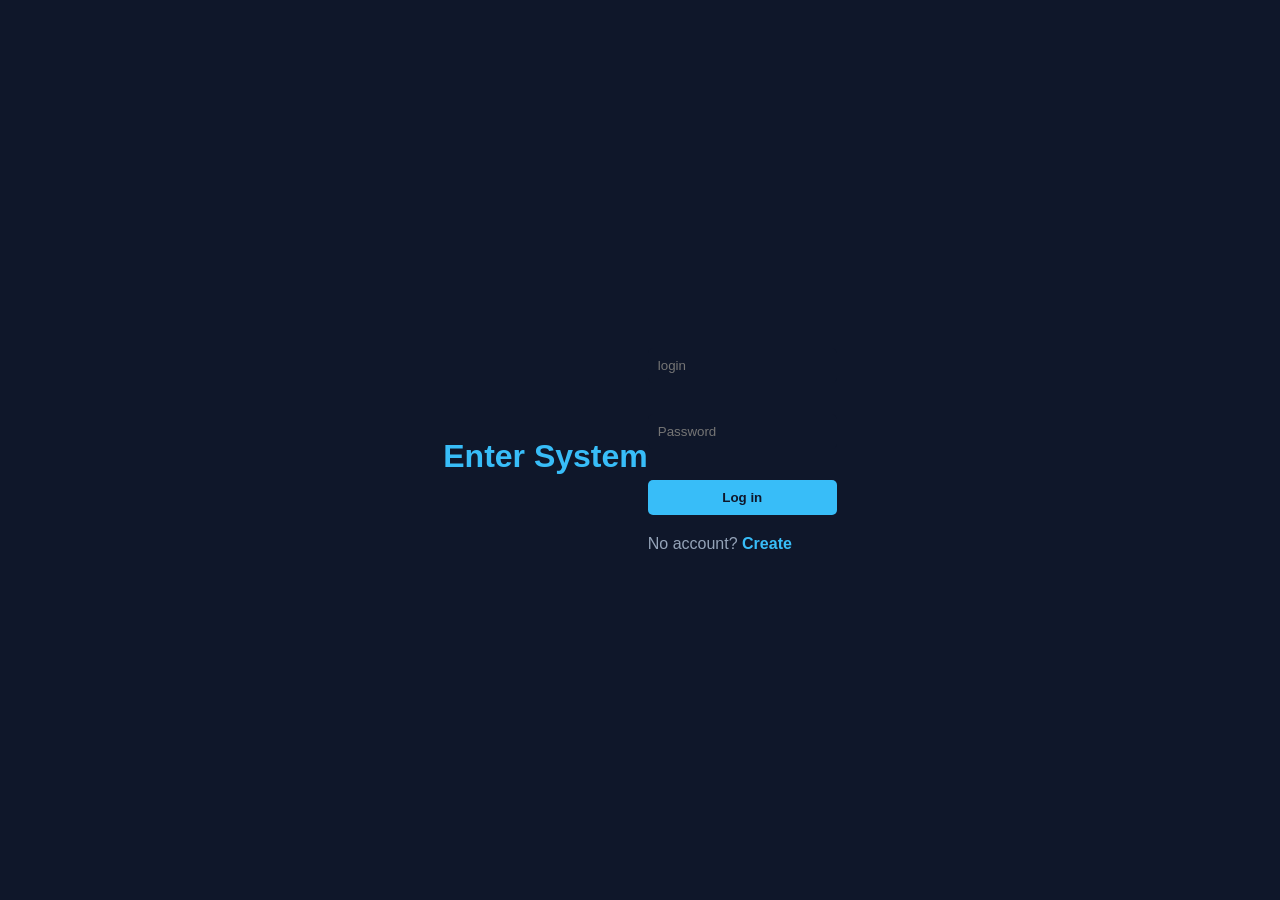
<file: templates/index.html>
<!DOCTYPE html>
<html lang="ru">
<head>
    <meta charset="UTF-8">
    <meta name="viewport" content="width=device-width, initial-scale=1.0">
    <title>Log in</title>
    <link rel="stylesheet" href="/static/style.css">
</head>
<body>

    <h1>Enter System</h1>

    <div id="status-message" style="margin-bottom: 15px;"></div>

<script>
    const params = new URLSearchParams(window.location.search);
    const msgBox = document.getElementById('status-message');
    const msg = params.get('msg');
    const error = params.get('error');
    const user = params.get('user');

    let content = "";
    let style = "padding: 12px; border-radius: 8px; font-size: 0.9em; text-align: center; border: 1px solid ";

    if (msg === 'registered') {
        content = "Registered ✅";
        style += "#22c55e; background: rgba(34, 197, 94, 0.1); color: #4ade80;";
    } else if (msg === 'welcome') {
        content = `🎉 Welcome, ${user}!`;
        style += "#38bdf8; background: rgba(56, 189, 248, 0.1); color: #38bdf8;";
    } else if (error === 'login_failed') {
        content = "❌ Incorrect password";
        style += "#ef4444; background: rgba(239, 68, 68, 0.1); color: #f87171;";
    }

    if (content) {
        msgBox.innerHTML = `<div style="${style}">${content}</div>`;
        setTimeout(() => window.history.replaceState({}, document.title, "/"), 3000);
    }
</script>
<form action="/login" method="post">
    <div style="margin-bottom: 15px;">
        <input type="text" name="username" placeholder="login" required 
               style="padding: 10px; border-radius: 5px; border: none; width: 100%;">
    </div>
    <div style="margin-bottom: 15px;">
        <input type="password" name="password" placeholder="Password" required 
               style="padding: 10px; border-radius: 5px; border: none; width: 100%;">
    </div>
    <button type="submit" 
            style="background: #38bdf8; color: #0f172a; padding: 10px 20px; border: none; border-radius: 5px; width: 100%; font-weight: bold; cursor: pointer;">
        Log in
    </button>
    <div style="margin-top: 20px;">
    <span style="color: #94a3b8;">No account?</span>
    <a href="/register" style="color: #38bdf8; text-decoration: none; font-weight: bold;">Create</a>
</div>
</form>

</body>
</html>
</file>
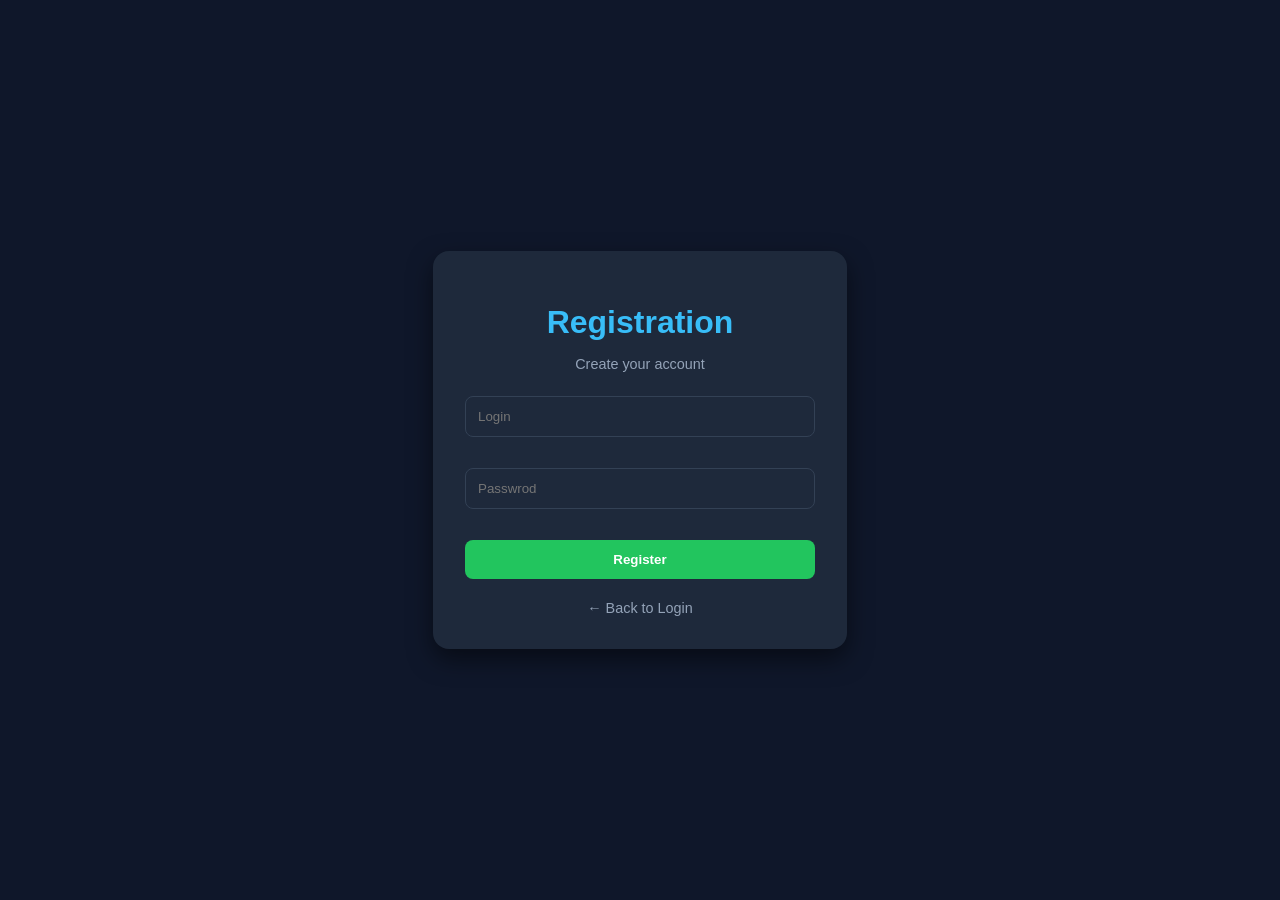
<file: templates/register.html>
<!DOCTYPE html>
<html lang="ru">
<head>
    <meta charset="UTF-8">
    <title>Registration</title>
    <link rel="stylesheet" href="/static/style.css">
</head>
<body>
    <div class="main-card">
        <h1>Registration</h1>
        <div id="status-message" style="margin-bottom: 15px;"></div>
        <p>Create your account</p>
        <script>
            const ErrorBox = document.getElementById('status-message');
            const params = new URLSearchParams(window.location.search);
            const error = params.get('error');  
            let content = "";
            let style = "padding: 12px; border-radius: 8px; font-size: 0.9em; text-align: center; border: 1px solid ";
            if (error === 'exists'){
                content = "❌ User exists";
                style += "#ef4444; background: rgba(239, 68, 68, 0.1); color: #f87171;";
            }    

            if (content) {
                ErrorBox.innerHTML = `<div style="${style}">${content}</div>`;
                setTimeout(() => window.history.replaceState({}, document.title, "/"), 3000);
            }
        </script>
        <form action="/register" method="post">
            <div style="margin-bottom: 15px;">
                <input type="text" name="username" placeholder="Login" required 
                       style="padding: 12px; border-radius: 8px; border: 1px solid #334155; width: 100%; background: #1e293b; color: white;">
            </div>
            <div style="margin-bottom: 15px;">
                <input type="password" name="password" placeholder="Passwrod" required 
                       style="padding: 12px; border-radius: 8px; border: 1px solid #334155; width: 100%; background: #1e293b; color: white;">
            </div>
            <button type="submit" 
                    style="background: #22c55e; color: white; padding: 12px; border: none; border-radius: 8px; width: 100%; font-weight: bold; cursor: pointer;">
                Register
            </button>
        </form>

        <div style="margin-top: 20px;">
            <a href="/" style="color: #94a3b8; text-decoration: none; font-size: 0.9em;">← Back to Login</a>
        </div>
    </div>
</body>
</html>
</file>
<file: static/style.css>
/* Общие настройки для всей страницы */
body {
    font-family: 'Segoe UI', Tahoma, Geneva, Verdana, sans-serif;
    background-color: #0f172a; /* Темно-синий "космический" фон */
    color: #f8fafc;
    display: flex;
    justify-content: center;
    align-items: center;
    height: 100vh;
    margin: 0;
}

/* Карточка, в которой лежит форма */
.main-card {
    background-color: #1e293b;
    padding: 2rem;
    border-radius: 16px;
    box-shadow: 0 10px 25px rgba(0, 0, 0, 0.5);
    width: 350px;
    text-align: center;
}

h1 {
    margin-bottom: 0.5rem;
    color: #38bdf8; /* Голубой акцент */
}

p {
    color: #94a3b8;
    margin-bottom: 1.5rem;
    font-size: 0.9rem;
}

/* Стили для полей ввода */
input {
    width: 100%;
    padding: 12px;
    margin-bottom: 1rem;
    border-radius: 8px;
    border: 1px solid #334155;
    background-color: #0f172a;
    color: white;
    box-sizing: border-box; /* Чтобы паддинги не раздували ширину */
    transition: border-color 0.3s;
}

input:focus {
    outline: none;
    border-color: #38bdf8;
}

/* Стили кнопок */
button {
    width: 100%;
    padding: 12px;
    border: none;
    border-radius: 8px;
    font-weight: bold;
    cursor: pointer;
    transition: transform 0.1s, background-color 0.3s;
}

button:active {
    transform: scale(0.98);
}

/* Синяя кнопка (для входа) */
.btn-login {
    background-color: #38bdf8;
    color: #0f172a;
}

.btn-login:hover {
    background-color: #7dd3fc;
}

/* Зеленая кнопка (для регистрации) */
.btn-register {
    background-color: #22c55e;
    color: white;
}

.btn-register:hover {
    background-color: #4ade80;
}

/* Ссылки для перехода между страницами */
.link-box {
    margin-top: 1.5rem;
    font-size: 0.85rem;
}

.link-box a {
    color: #38bdf8;
    text-decoration: none;
    font-weight: 500;
}

.link-box a:hover {
    text-decoration: underline;
}
</file>
